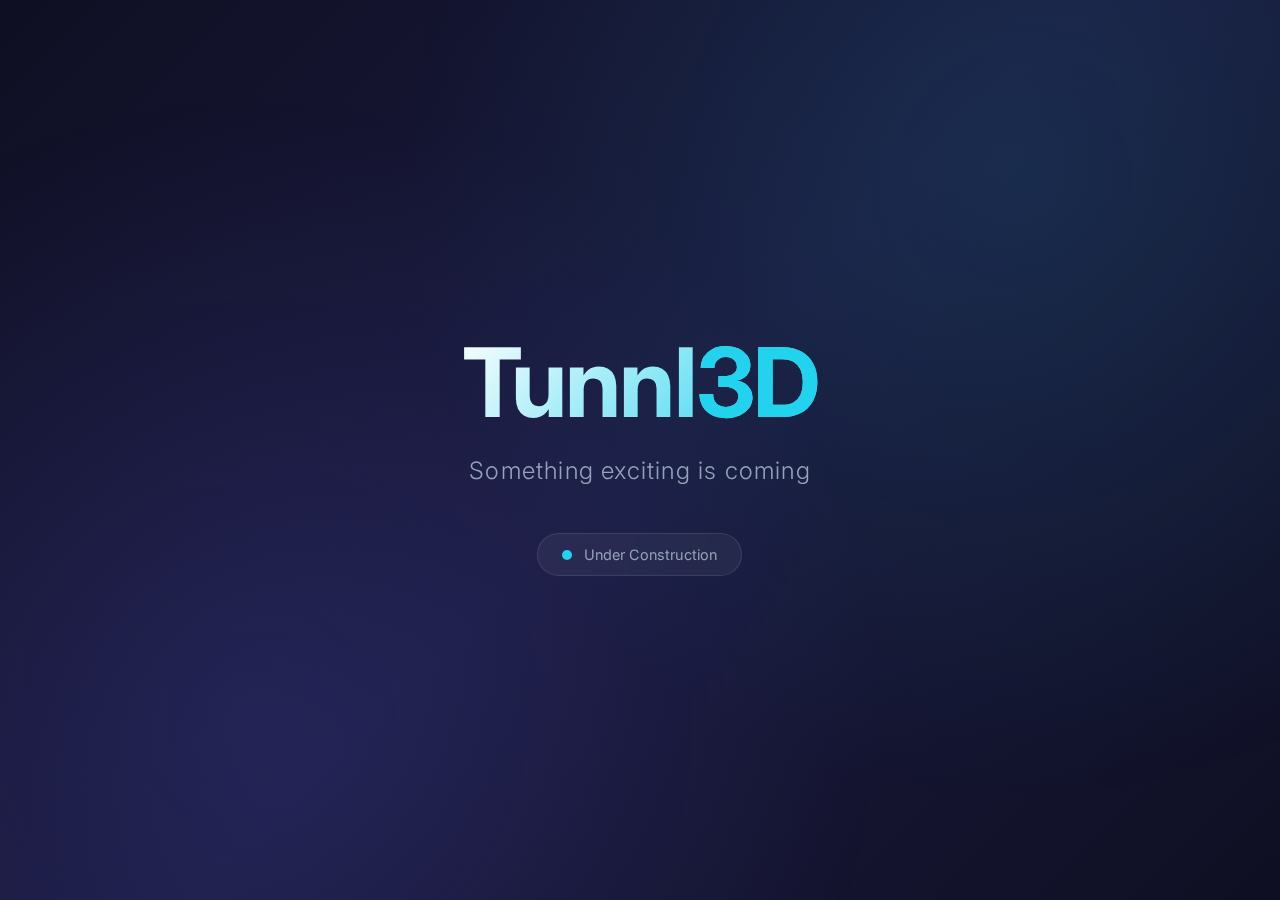
<file: public/tunnl3d.com/root/index.html>
﻿<!DOCTYPE html>
<html lang="en">
<head>
    <meta charset="UTF-8">
    <meta name="viewport" content="width=device-width, initial-scale=1.0">
    <title>Tunnl3D - Coming Soon</title>
    <meta name="description" content="Tunnl3D - Something exciting is coming. Stay tuned!">
    <link rel="icon" type="image/svg+xml" href="favicon.svg">
    <link rel="preconnect" href="https://fonts.googleapis.com">
    <link rel="preconnect" href="https://fonts.gstatic.com" crossorigin>
    <link href="https://fonts.googleapis.com/css2?family=Inter:wght@300;400;600;700&display=swap" rel="stylesheet">
    <link rel="stylesheet" href="styles.css">
</head>
<body>
    <div class="container">
        <div class="content">
            <div class="logo">
                <h1>Tunnl<span class="accent">3D</span></h1>
            </div>
            <div class="tagline">
                <p>Something exciting is coming</p>
            </div>
            <div class="status">
                <span class="pulse"></span>
                <span>Under Construction</span>
            </div>
        </div>
    </div>
</body>
</html>
</file>
<file: public/tunnl3d.com/root/styles.css>
﻿* {
    margin: 0;
    padding: 0;
    box-sizing: border-box;
}

:root {
    --primary-color: #6366f1;
    --accent-color: #22d3ee;
    --bg-dark: #0f0f23;
    --bg-gradient: linear-gradient(135deg, #0f0f23 0%, #1a1a3e 50%, #0f0f23 100%);
    --text-light: #ffffff;
    --text-muted: #94a3b8;
}

html, body {
    height: 100%;
}

body {
    font-family: 'Inter', -apple-system, BlinkMacSystemFont, 'Segoe UI', Roboto, sans-serif;
    background: var(--bg-gradient);
    color: var(--text-light);
    display: flex;
    align-items: center;
    justify-content: center;
    min-height: 100vh;
    overflow: hidden;
}

body::before {
    content: '';
    position: fixed;
    top: 0;
    left: 0;
    width: 100%;
    height: 100%;
    background: 
        radial-gradient(circle at 20% 80%, rgba(99, 102, 241, 0.15) 0%, transparent 50%),
        radial-gradient(circle at 80% 20%, rgba(34, 211, 238, 0.1) 0%, transparent 50%);
    pointer-events: none;
    z-index: 0;
}

.container {
    position: relative;
    z-index: 1;
    text-align: center;
    padding: 2rem;
    display: flex;
    flex-direction: column;
    align-items: center;
    justify-content: center;
    min-height: 100vh;
}

.content {
    flex: 1;
    display: flex;
    flex-direction: column;
    align-items: center;
    justify-content: center;
}

.logo h1 {
    font-size: clamp(3rem, 10vw, 6rem);
    font-weight: 700;
    letter-spacing: -0.02em;
    margin-bottom: 1rem;
    background: linear-gradient(135deg, var(--text-light) 0%, var(--accent-color) 100%);
    -webkit-background-clip: text;
    -webkit-text-fill-color: transparent;
    background-clip: text;
}

.logo .accent {
    color: var(--accent-color);
    -webkit-text-fill-color: var(--accent-color);
}

.tagline p {
    font-size: clamp(1.1rem, 3vw, 1.5rem);
    font-weight: 300;
    color: var(--text-muted);
    margin-bottom: 3rem;
    letter-spacing: 0.05em;
}

.status {
    display: inline-flex;
    align-items: center;
    gap: 0.75rem;
    padding: 0.75rem 1.5rem;
    background: rgba(255, 255, 255, 0.05);
    border: 1px solid rgba(255, 255, 255, 0.1);
    border-radius: 50px;
    font-size: 0.9rem;
    color: var(--text-muted);
    backdrop-filter: blur(10px);
}

.pulse {
    width: 10px;
    height: 10px;
    background: var(--accent-color);
    border-radius: 50%;
    animation: pulse 2s ease-in-out infinite;
}

@keyframes pulse {
    0%, 100% {
        opacity: 1;
        transform: scale(1);
        box-shadow: 0 0 0 0 rgba(34, 211, 238, 0.4);
    }
    50% {
        opacity: 0.8;
        transform: scale(1.1);
        box-shadow: 0 0 0 10px rgba(34, 211, 238, 0);
    }
}

footer {
    padding: 2rem 0;
}

footer p {
    font-size: 0.85rem;
    color: var(--text-muted);
    opacity: 0.6;
}

@media (max-width: 480px) {
    .container {
        padding: 1rem;
    }
    
    .status {
        padding: 0.5rem 1rem;
        font-size: 0.8rem;
    }
}
</file>
